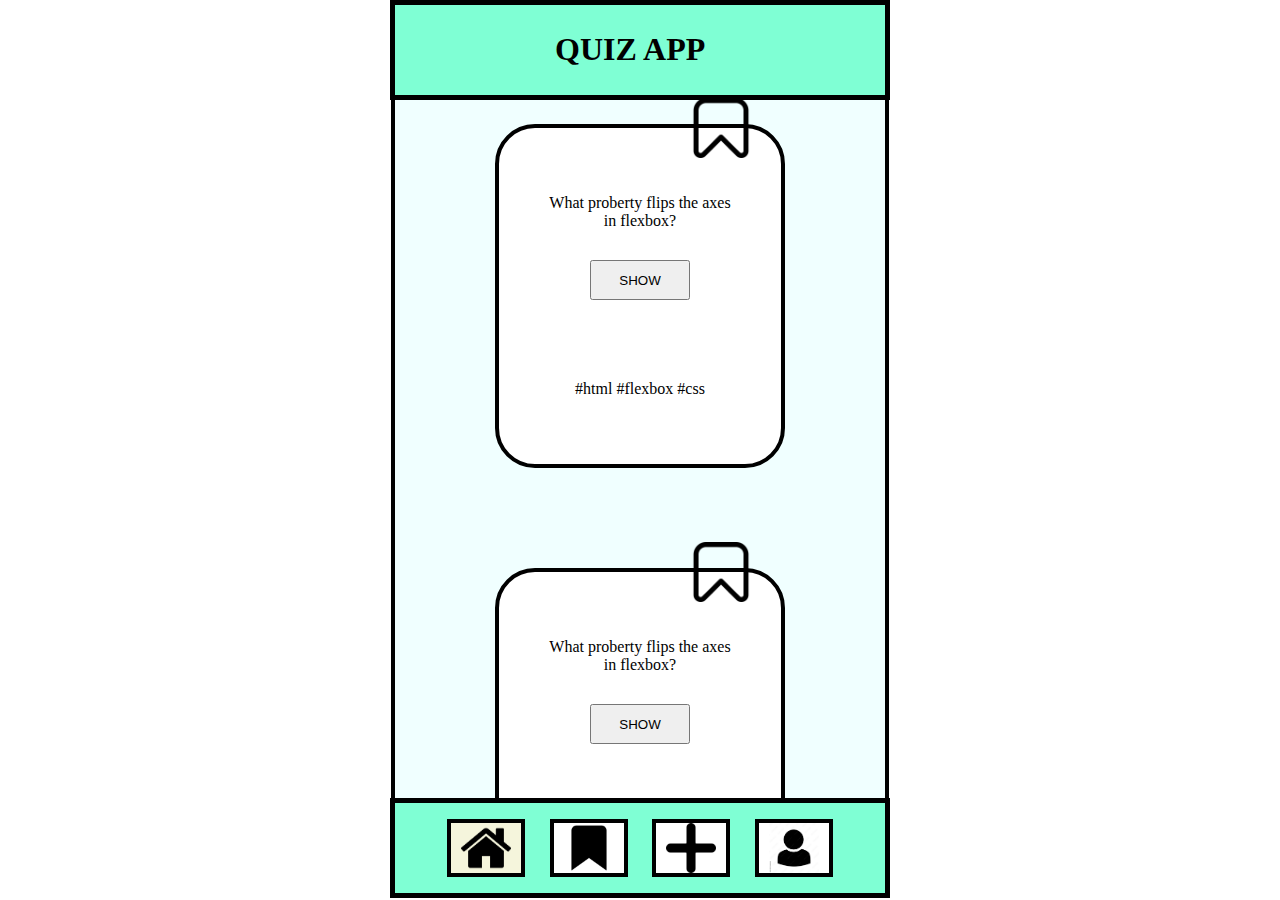
<file: index.html>
<!DOCTYPE html>
<html lang="en">
  <head>
    <meta charset="UTF-8" />
    <meta http-equiv="X-UA-Compatible" content="IE=edge" />
    <meta name="viewport" content="width=device-width, initial-scale=1.0" />
    <title>Quiz App</title>
    <link rel="stylesheet" href="./css/styles.css" />
    <script src="./js/index.js" defer></script>
  </head>
  <body>
    <header>
      <h1>QUIZ APP</h1>
    </header>
    <main data-js="main" class="normal-body dark-body">
      <section class="card">
        <img
          class="bookmark"
          src="./assets/bookmark.png"
          alt="B"
          data-js="card-bookmark-icon"
        />
        <p class="card-question">What proberty flips the axes in flexbox?</p>
        <button class="toggle-button-show" data-js="show-button">SHOW</button>
        <p class="card-answer answer-hidden" data-js="answer">flex-direction</p>
        <p class="tags">#html #flexbox #css</p>
      </section>
      <section class="card">
        <img
          class="bookmark"
          src="./assets/bookmark.png"
          alt="B"
          data-js="card-bookmark-icon"
          id="bookmark"
        />
        <p class="card-question">What proberty flips the axes in flexbox?</p>
        <button class="toggle-button-show" data-js="show-button">SHOW</button>
        <p class="card-answer answer-hidden" data-js="answer">flex-direction</p>
        <p class="tags">#html #flexbox #css</p>
      </section>
      <section class="card">
        <img
          class="bookmark"
          src="./assets/bookmark.png"
          alt="B"
          data-js="card-bookmark-icon"
        />
        <p class="card-question">What proberty flips the axes in flexbox?</p>
        <button class="toggle-button-show" data-js="show-button">SHOW</button>
        <p class="card-answer answer-hidden" data-js="answer">flex-direction</p>
        <p class="tags">#html #flexbox #css</p>
      </section>
      <section class="card">
        <img
          class="bookmark"
          src="./assets/bookmark.png"
          alt="B"
          data-js="card-bookmark-icon"
        />
        <p class="card-question">What proberty flips the axes in flexbox?</p>
        <button class="toggle-button-show" data-js="show-button">SHOW</button>
        <p class="card-answer answer-hidden" data-js="answer">flex-direction</p>
        <p class="tags">#html #flexbox #css</p>
      </section>
    </main>
    <footer class="navbar-box">
      <ul class="navbar-box-content">
        <li class="active_site">
          <a href="index.html">
            <img class="home" alt="HOME" src="./assets/blackhome.png" />
          </a>
        </li>
        <li class="inactive">
          <a href="bookmark.html">
            <img class="bookicon" alt="BOOKMARK" src="./assets/gebookmared.png"
          /></a>
        </li>
        <li class="inactive">
          <a href="form.html">
            <img class="add" alt="ADD" src="./assets/plus.png"
          /></a>
        </li>
        <li class="inactive">
          <a href="profile.html">
            <img class="profile" alt="PROFILE" src="./assets/blackprofil.jpeg"
          /></a>
        </li>
      </ul>
    </footer>
  </body>
</html>
</file>
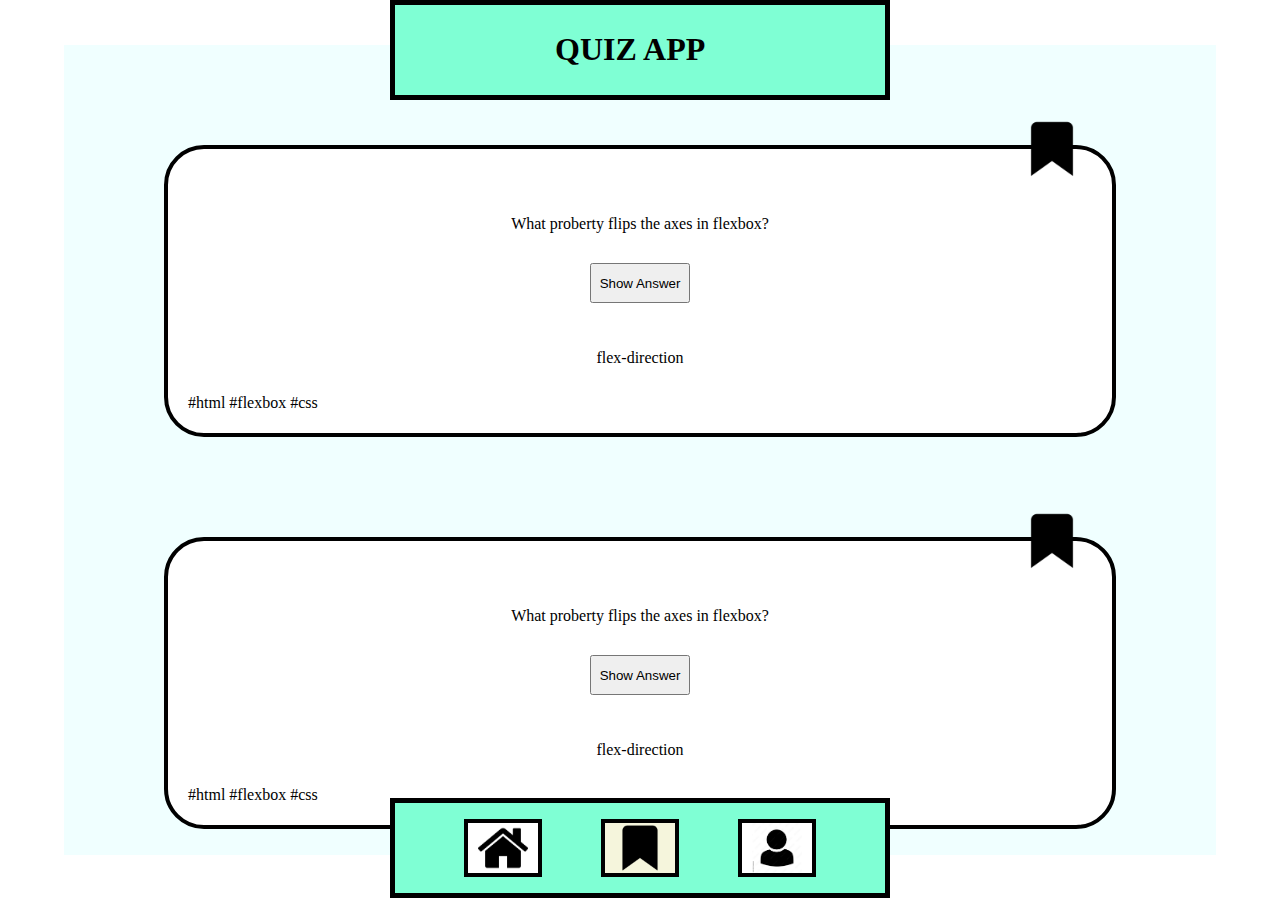
<file: bookmark.html>
<!DOCTYPE html>
<html lang="en">
  <head>
    <meta charset="UTF-8" />
    <meta http-equiv="X-UA-Compatible" content="IE=edge" />
    <meta name="viewport" content="width=device-width, initial-scale=1.0" />
    <title>Quiz App</title>
    <link rel="stylesheet" href="./css/styles.css" />
    <script src="./js/index.js" defer></script>
  </head>
  <body>
    <header>
      <h1>QUIZ APP</h1>
    </header>
    <main data-js="main">
      <section class="card">
        <img class="bookmark" src="./assets/gebookmared.png" alt="B" />
        <p class="card-question">What proberty flips the axes in flexbox?</p>
        <button class="toggle-button-show" data-js="show-button">
          Show Answer
        </button>
        <p class="card-answer">flex-direction</p>
        <p class="card-tags">#html #flexbox #css</p>
      </section>
      <section class="card">
        <img class="bookmark" src="./assets/gebookmared.png" alt="B" />
        <p class="card-question">What proberty flips the axes in flexbox?</p>
        <button class="toggle-button-show" data-js="show-button">
          Show Answer
        </button>
        <p class="card-answer">flex-direction</p>
        <p class="card-tags">#html #flexbox #css</p>
      </section>
    </main>
    <footer class="navbar-box">
      <ul class="navbar-box-content">
        <li class="inactive">
          <a href="index.html">
            <img class="home" alt="HOME" src="./assets/blackhome.png" />
          </a>
        </li>
        <li class="active_site">
          <a href="bookmark.html">
            <img class="bookicon" alt="BOOKMARK" src="./assets/gebookmared.png"
          /></a>
        </li>
        <li class="inactive">
          <a href="profile.html">
            <img class="profile" alt="PROFILE" src="./assets/blackprofil.jpeg"
          /></a>
        </li>
      </ul>
    </footer>
  </body>
</html>
</file>
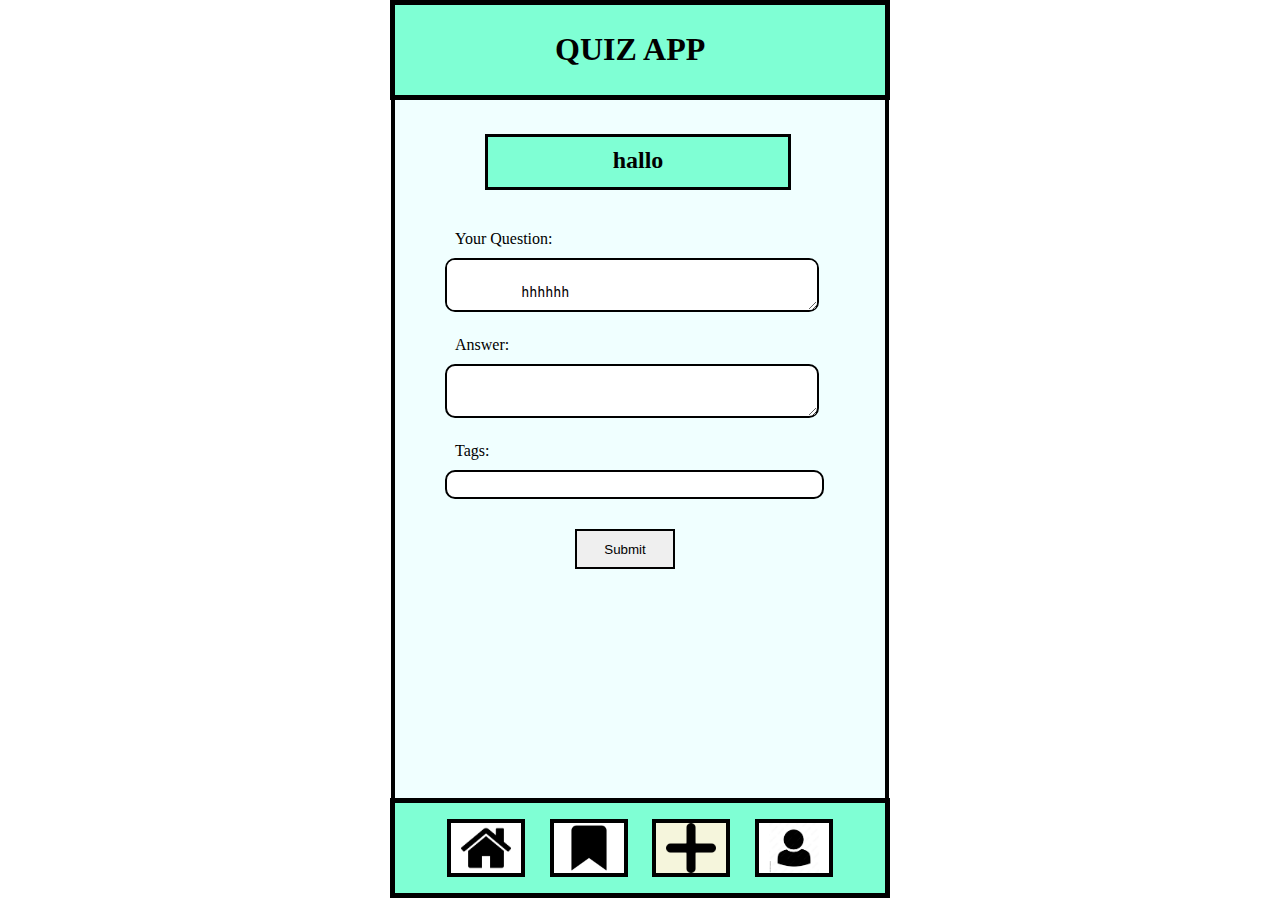
<file: form.html>
<!DOCTYPE html>
<html lang="en">
  <head>
    <meta charset="UTF-8" />
    <meta http-equiv="X-UA-Compatible" content="IE=edge" />
    <meta name="viewport" content="width=device-width, initial-scale=1.0" />
    <title>Quiz App</title>
    <link rel="stylesheet" href="./css/styles.css" />
    <script src="" defer></script>
  </head>
  <body>
    <header>
      <h1>QUIZ APP</h1>
    </header>
    <main data-js="main" class="normal-body dark-body">
      <h2 class="title-form1">hallo</h2>
      <label for="text" class="label-question">Your Question: </label>
      <textarea name="text" class="text">
       
        hhhhhh
        
      </textarea>
      <label for="answer" class="label-answer">Answer:</label>
      <textarea class="text1"> </textarea>

      <label for="tags" class="label-tags">Tags: </label>
      <input type="text" name="tags" class="text2" required />

      <button class="submit-button1" type="submit">Submit</button>
    </main>
    <footer class="navbar-box">
      <ul class="navbar-box-content">
        <li class="inactive">
          <a href="index.html">
            <img class="home" alt="HOME" src="./assets/blackhome.png" />
          </a>
        </li>
        <li class="inactive">
          <a href="bookmark.html">
            <img class="bookicon" alt="BOOKMARK" src="./assets/gebookmared.png"
          /></a>
        </li>
        <li class="active_site">
          <a href="form.html">
            <img class="add" alt="ADD" src="./assets/plus.png"
          /></a>
        </li>
        <li class="inactive">
          <a href="profile.html">
            <img class="profile" alt="PROFILE" src="./assets/blackprofil.jpeg"
          /></a>
        </li>
      </ul>
    </footer>
  </body>
</html>
</file>
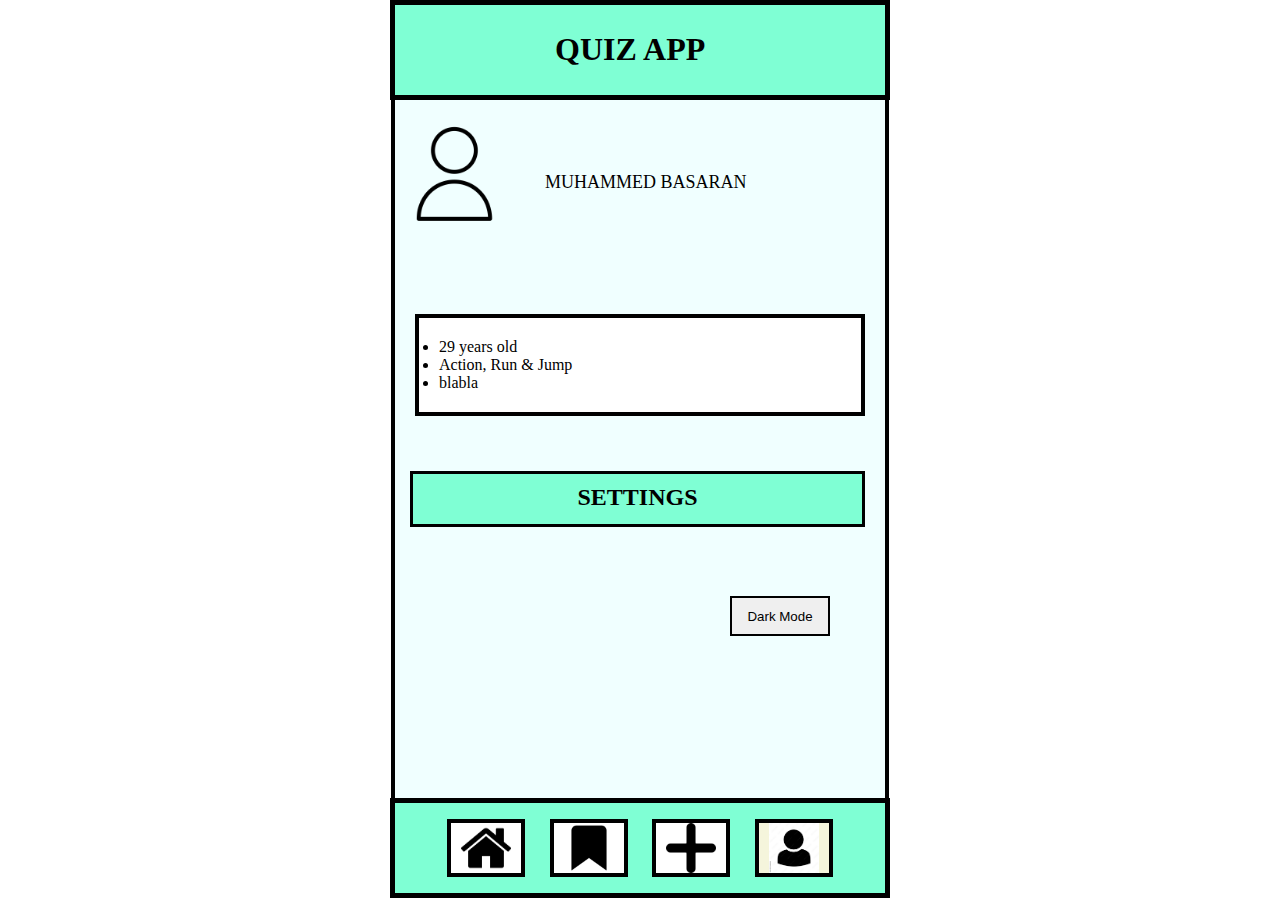
<file: profile.html>
<!DOCTYPE html>
<html lang="en">
  <head>
    <meta charset="UTF-8" />
    <meta http-equiv="X-UA-Compatible" content="IE=edge" />
    <meta name="viewport" content="width=device-width, initial-scale=1.0" />
    <title>Quiz App</title>
    <link rel="stylesheet" href="./css/styles.css" />
    <script src="./js/profile.js" defer></script>
  </head>
  <body class="body-profil">
    <header>
      <h1>QUIZ APP</h1>
    </header>
    <main data-js="main-dark" class="normal-body dark-body">
      <section class="profil-top">
        <img
          class="profil-top-image"
          alt="Profilbild"
          src="./assets/profile.png"
        />
        <p class="profil-top-name">MUHAMMED BASARAN</p>
      </section>

      <section class="profil-top-content">
        <ul class="profil-top-content-me">
          <li>29 years old</li>
          <li>Action, Run & Jump</li>
          <li>blabla</li>
        </ul>
      </section>
      <section class="counter"></section>

      <section class="profile-settings">
        <h2>SETTINGS</h2>

        <button class="button-dark-mode" data-js="dark-button">
          Dark Mode
        </button>
      </section>
    </main>
    <footer class="navbar-box">
      <ul class="navbar-box-content">
        <li class="inactive">
          <a href="index.html">
            <img class="home" alt="HOME" src="./assets/blackhome.png" />
          </a>
        </li>
        <li class="inactive">
          <a href="bookmark.html">
            <img class="bookicon" alt="BOOKMARK" src="./assets/gebookmared.png"
          /></a>
        </li>
        <li class="inactive">
          <a href="form.html">
            <img class="add" alt="ADD" src="./assets/plus.png"
          /></a>
        </li>
        <li class="active_site">
          <a href="profile.html">
            <img class="profile" alt="PROFILE" src="./assets/blackprofil.jpeg"
          /></a>
        </li>
      </ul>
    </footer>
  </body>
</html>
</file>
<file: css/styles.css>
@import "./components/button.css";
@import "./components/cards.css";
@import "./components/img.css";
@import "./components/body.css";
@import "./components/ptags.css";
@import "./profile.css";
@import "./form.css";
</file>
